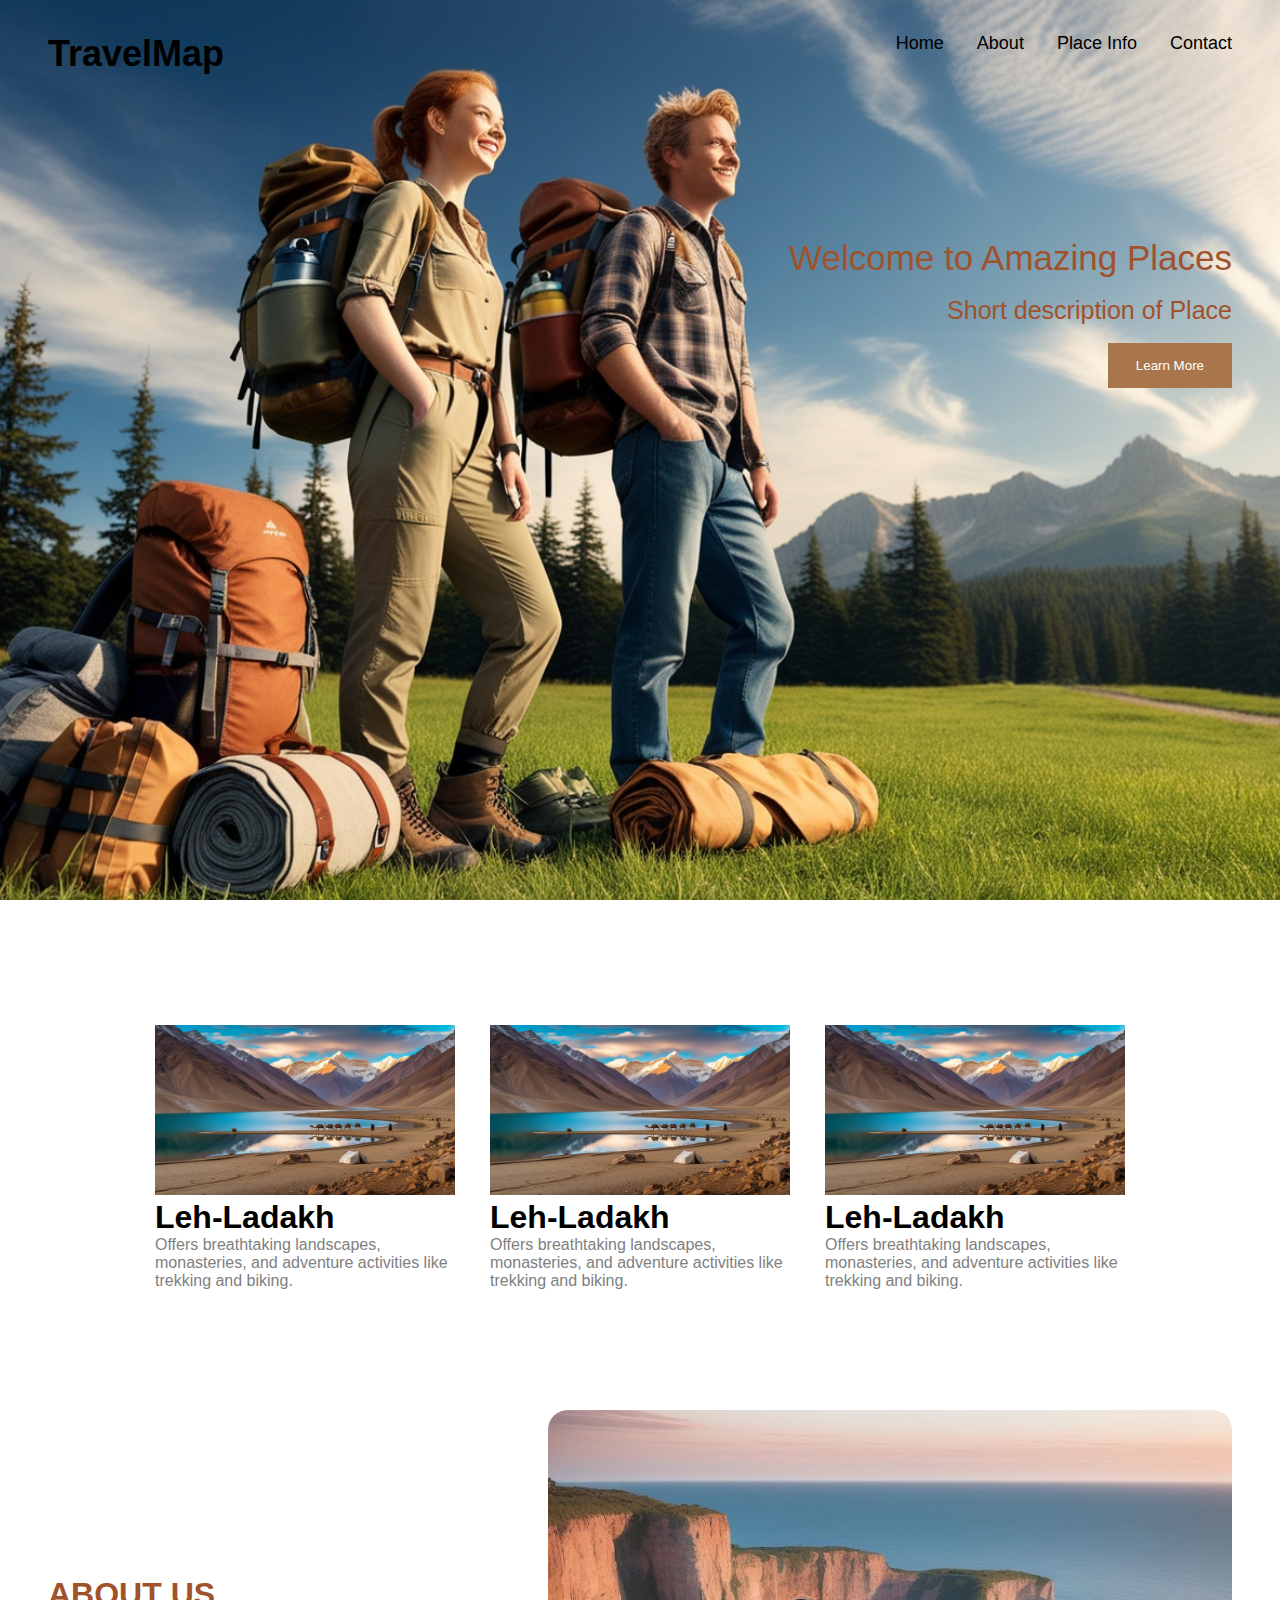
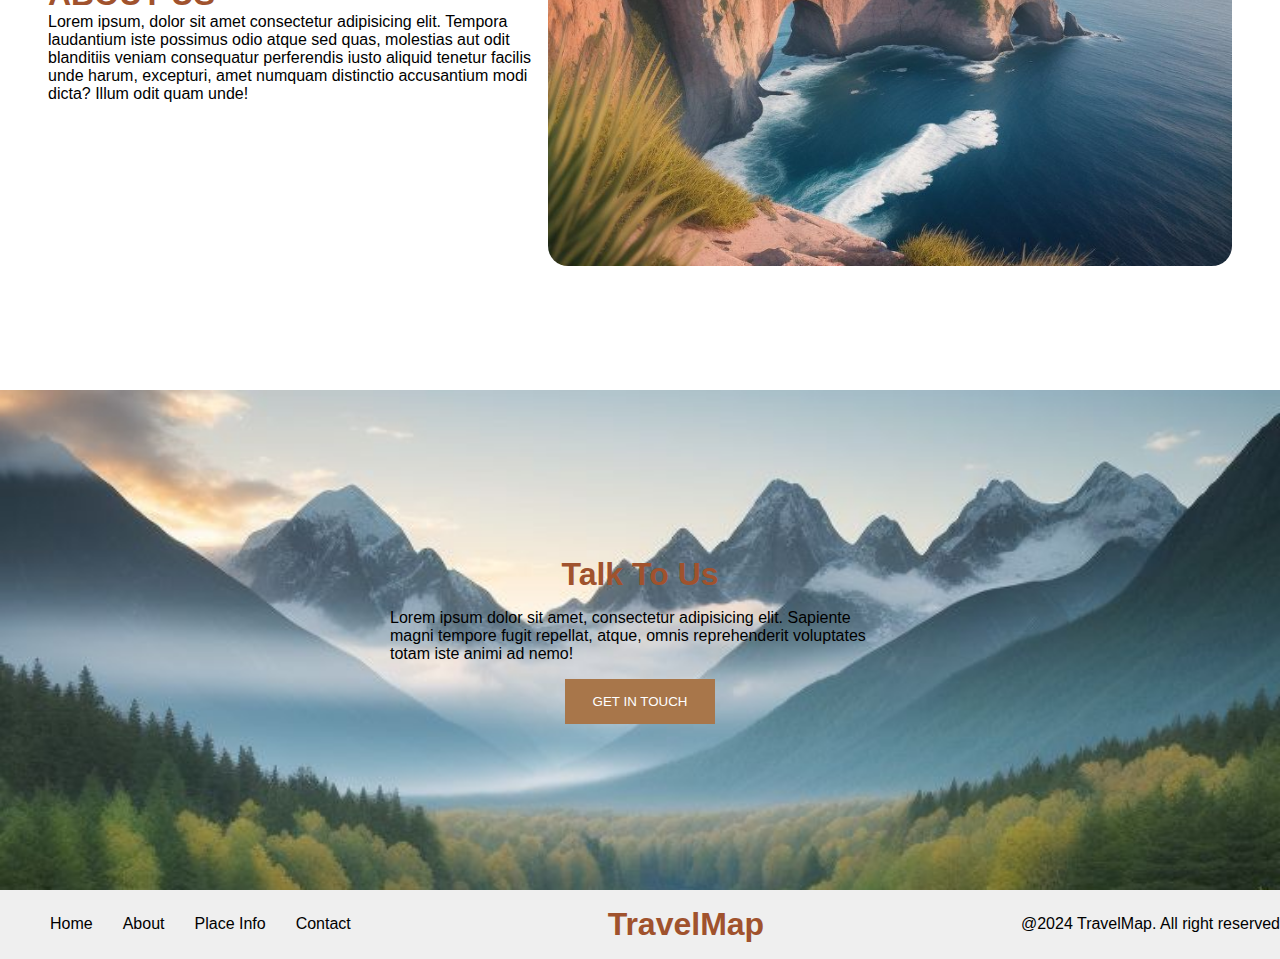
<file: index.html>
<!DOCTYPE html>
<html lang="en">
<head>
    <meta charset="UTF-8">
    <meta name="viewport" content="width=device-width, initial-scale=1.0">
    <title>Document</title>

    <link rel="stylesheet" href="https://cdnjs.cloudflare.com/ajax/libs/font-awesome/6.6.0/css/all.min.css" integrity="sha512-Kc323vGBEqzTmouAECnVceyQqyqdsSiqLQISBL29aUW4U/M7pSPA/gEUZQqv1cwx4OnYxTxve5UMg5GT6L4JJg==" crossorigin="anonymous" referrerpolicy="no-referrer" />
    <link rel="stylesheet" href="style.css">
</head>
<body>
    <!-- header -->
       <section id="header">
        <div class="container">
            <nav>
                <div class="logo"><h1>TravelMap</h1></div>
                <ul class="nav-links">
                    <li><a href="index.html" class="hover-nav">Home</a></li>
                    <li><a href="#" class="hover-nav">About</a></li>
                    <li><a href="place-info.html" class="hover-nav">Place Info</a></li>
                    <li><a href="contact.html" class="hover-nav">Contact</a></li>
                </ul>
                <div class="menu-btn"><i class="fa-solid fa-bars"></i></div>
            </nav>
                   <div class="header-content">
                    <h1 class="one">Welcome to Amazing Places</h1>
                    <p>Short description of Place </p>
                    <button class="pri-btn">Learn More</button>
                </div>
            </div>
       </section>

       <!-- Place Info -->
        <section id="place-info" class="container">
            <div class="place">
                <img src="Leh-Ladakh.jpg" alt="">
                <h1>Leh-Ladakh</h1>
                <p>Offers breathtaking landscapes, monasteries, and adventure 
                    activities like trekking and biking.</p>
            </div>

            <div class="place">
                <img src="Leh-Ladakh.jpg" alt="">
                <h1>Leh-Ladakh</h1>
                <p>Offers breathtaking landscapes, monasteries, and adventure 
                    activities like trekking and biking.</p>
            </div>

            <div class="place">
                <img src="Leh-Ladakh.jpg" alt="">
                <h1>Leh-Ladakh</h1>
                <p>Offers breathtaking landscapes, monasteries, and adventure 
                    activities like trekking and biking.</p>
            </div>
        </section>

        <!-- about -->
         <section id="about" class="container">
            <div class="about-content">
                <h1>About Us</h1>
                <p>Lorem ipsum, dolor sit amet consectetur adipisicing elit. 
                    Tempora laudantium iste possimus odio atque sed quas, 
                    molestias aut odit blanditiis veniam consequatur perferendis iusto 
                    aliquid tenetur facilis unde harum, excepturi, amet numquam distinctio accusantium modi dicta? 
                    Illum odit quam unde!</p>
            </div>
            <div class="about-img">
                <img src="main.jpeg" alt="">
            </div>
         </section>

         <!-- talk to us -->
          <section id="talk-to-us">
            <div class="talk-content">
                <h1>Talk To Us</h1>
                <p>Lorem ipsum dolor sit amet, consectetur adipisicing elit. 
                  Sapiente magni tempore fugit repellat, atque, omnis reprehenderit voluptates totam iste animi ad nemo!</p>
                <button class="pri-btn">GET IN TOUCH</button>  
            </div>
          </section>

          <!-- footer -->
           <section>
            <footer>
                <ul class="footerlinks">
                    <li><a href="index.html" class="hover-nav">Home</a></li>
                    <li><a href="#" class="hover-nav">About</a></li>
                    <li><a href="place-info.html" class="hover-nav">Place Info</a></li>
                    <li><a href="contact.html" class="hover-nav">Contact</a></li>
                </ul>
                <h1 class="logo">TravelMap</h1>
                <p>@2024 TravelMap. All right reserved</p>
            </footer>
           </section>

       <script>
        const menubtn = document.querySelector('.menu-btn')
        const navlinks = document.querySelector('.nav-links')

        menubtn.addEventListener('click', function(){
               navlinks.classList.toggle('active')
        })
       </script>
</body>
</html>
</file>
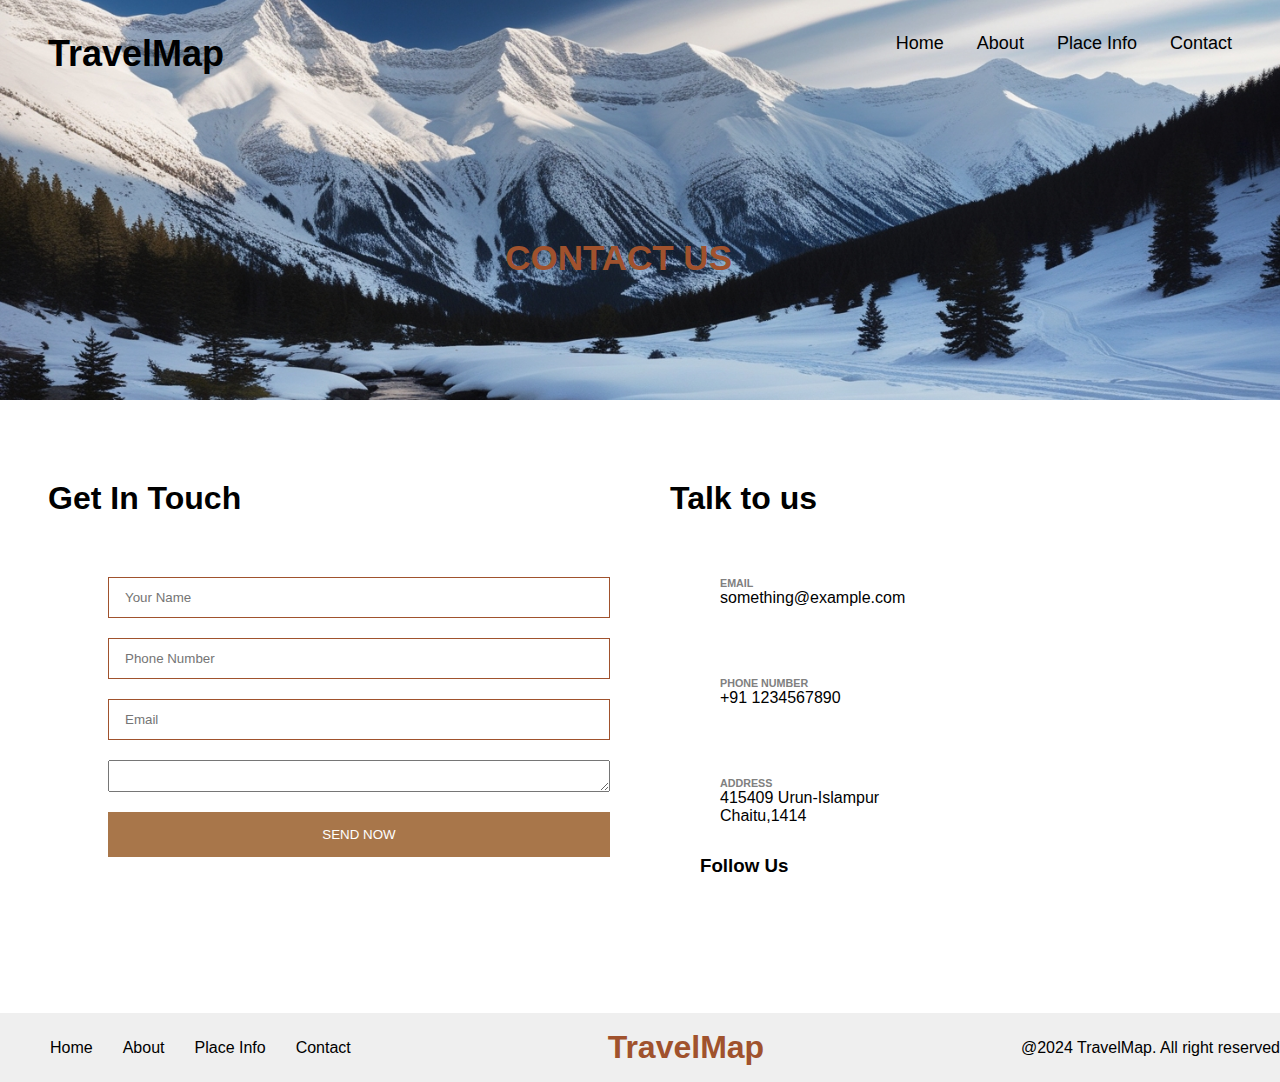
<file: contact.html>
<!DOCTYPE html>
<html lang="en">
<head>
    <meta charset="UTF-8">
    <meta name="viewport" content="width=device-width, initial-scale=1.0">
    <title>Document</title>

    <link rel="stylesheet" href="https://cdnjs.cloudflare.com/ajax/libs/font-awesome/6.6.0/css/all.min.css" integrity="sha512-Kc323vGBEqzTmouAECnVceyQqyqdsSiqLQISBL29aUW4U/M7pSPA/gEUZQqv1cwx4OnYxTxve5UMg5GT6L4JJg==" crossorigin="anonymous" referrerpolicy="no-referrer" />
    <link rel="stylesheet" href="style.css">
</head>
<body>

    <!-- header -->
    <section id="contact-header">
        <div class="container">
            <nav>
                <div class="logo"><h1>TravelMap</h1></div>
                <ul class="nav-links">
                    <li><a href="index.html" class="hover-nav">Home</a></li>
                    <li><a href="#" class="hover-nav">About</a></li>
                    <li><a href="place-info.html" class="hover-nav">Place Info</a></li>
                    <li><a href="contact.html" class="hover-nav">Contact</a></li>
                </ul>
                <div class="menu-btn"><i class="fa-solid fa-bars"></i></div>
            </nav>
            <div class="header-content">
                <h1 class="tit">CONTACT US</h1>
            </div>
        </div>
   </section>

   <!-- contact -->
     <section id="contact-us" class="container">
        <form action="#">
            <h1>Get In Touch</h1>

            <div class="inputswrap">
                <input type="text" placeholder="Your Name">
                <input type="text" placeholder="Phone Number">
                <input type="email" name="" id="" placeholder="Email">
                <textarea name="message" id=""></textarea>
                <button class="pri-btn">SEND NOW</button>
            </div>
        </form>
        <div class="address">
            <h1>Talk to us</h1>
             
             <!-- detail -->
            <div class="detailwrap">
                <div class="detail">
                    <i class="fa-solid fa-envelope"></i>
                    <div class="text">
                        <h6>EMAIL</h6>
                        <P>something@example.com</P>
                    </div>
                </div>

                <div class="detail">
                    <i class="fa-solid fa-phone"></i>
                    <div class="text">
                        <h6>PHONE NUMBER</h6>
                        <P>+91 1234567890</P>
                    </div>
                </div>

                <div class="detail">
                    <i class="fa-solid fa-location-dot"></i>
                    <div class="text">
                        <h6>ADDRESS</h6>
                        <P>415409 Urun-Islampur <br>
                           Chaitu,1414
                        </P>
                    </div>
                </div>
            </div>

            <!-- follow -->
             <div class="followUswrap">
                <h3>Follow Us</h3>
                <ul class="socialIcons">
                     <li><a href="#"><i class="fa-brands fa-square-instagram"></i></a></li>
                     <li><a href="#"><i class="fa-brands fa-square-facebook"></i></a></li>
                     <li><a href="#"><i class="fa-brands fa-linkedin"></i></a></li>
                     <li><a href="#"><i class="fa-brands fa-square-twitter"></i></a></li>
                </ul>
             </div>

        </div>
     </section>



   <!-- footer -->
   <section>
    <footer>
        <ul class="footerlinks">
            <li><a href="index.html" class="hover-nav">Home</a></li>
            <li><a href="#" class="hover-nav">About</a></li>
            <li><a href="place-info.html" class="hover-nav">Place Info</a></li>
            <li><a href="contact.html" class="hover-nav">Contact</a></li>
        </ul>
        <h1 class="logo">TravelMap</h1>
        <p>@2024 TravelMap. All right reserved</p>
    </footer>
   </section>

   <script>
    const menubtn = document.querySelector('.menu-btn')
    const navlinks = document.querySelector('.nav-links')

    menubtn.addEventListener('click', function(){
           navlinks.classList.toggle('active')
    })
   </script>
</body>
</html>
</file>
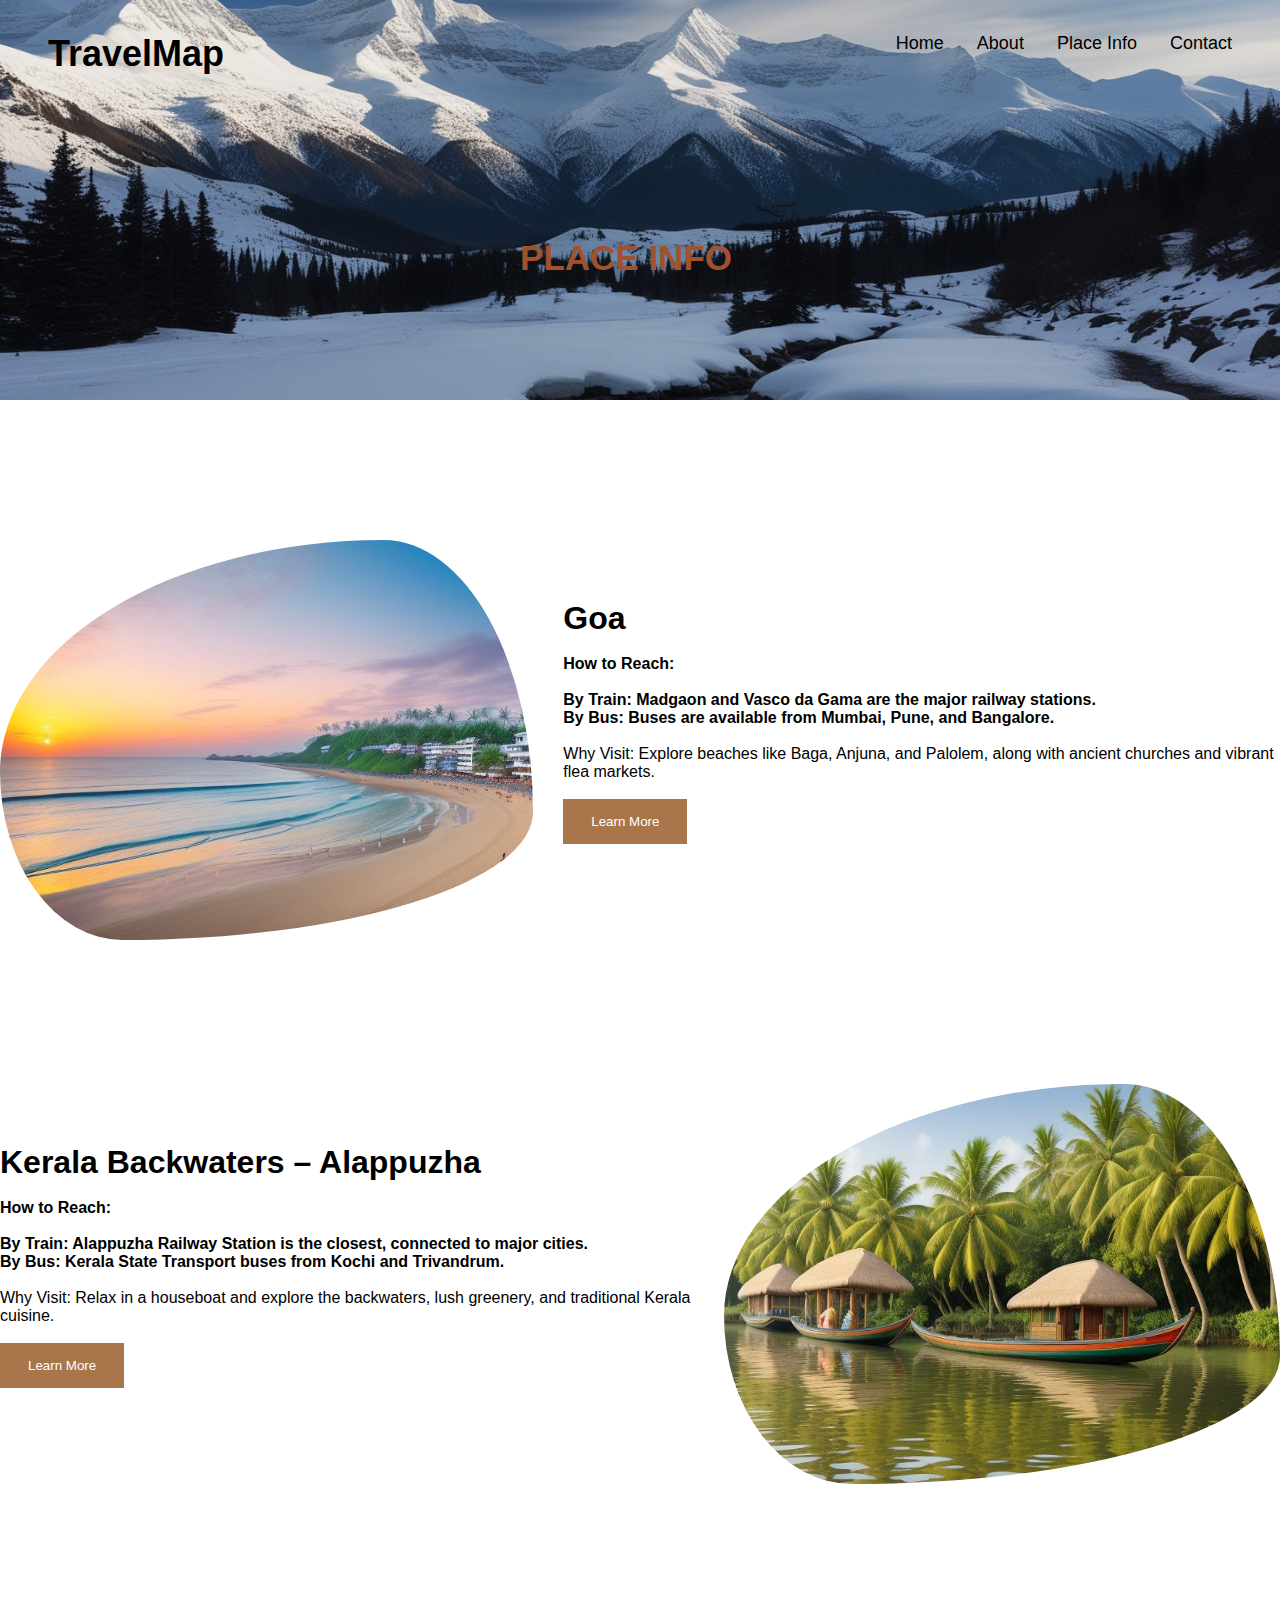
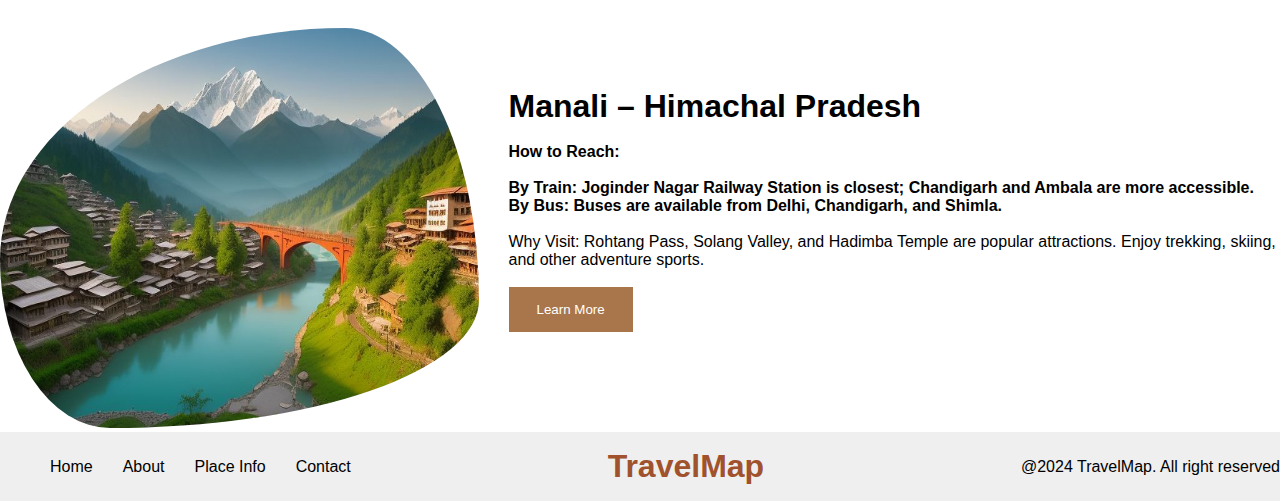
<file: place-info.html>
<!DOCTYPE html>
<html lang="en">
<head>
    <meta charset="UTF-8">
    <meta name="viewport" content="width=device-width, initial-scale=1.0">
    <title>Document</title>

    <link rel="stylesheet" href="https://cdnjs.cloudflare.com/ajax/libs/font-awesome/6.6.0/css/all.min.css" integrity="sha512-Kc323vGBEqzTmouAECnVceyQqyqdsSiqLQISBL29aUW4U/M7pSPA/gEUZQqv1cwx4OnYxTxve5UMg5GT6L4JJg==" crossorigin="anonymous" referrerpolicy="no-referrer" />
    <link rel="stylesheet" href="style.css">
</head>
<body>

    <!-- header -->
    <section id="placeinfo-header">
        <div class="container">
            <nav>
                <div class="logo"><h1>TravelMap</h1></div>
                <ul class="nav-links">
                    <li><a href="index.html" class="hover-nav">Home</a></li>
                    <li><a href="#" class="hover-nav">About</a></li>
                    <li><a href="place-info.html" class="hover-nav">Place Info</a></li>
                    <li><a href="contact.html" class="hover-nav">Contact</a></li>
                </ul>
                <div class="menu-btn"><i class="fa-solid fa-bars"></i></div>
            </nav>
            <div class="header-content">
                <h1 class="tit">PLACE INFO</h1>
            </div>
        </div>
   </section>

   <!-- place section -->
    <section class="place-section">
        <div class="p-container">
                <div class="place-img">
                    <img src="Goa.jpeg"alt="">
                </div>
                <div class="place-desc">
                    <h1>Goa</h1><br>
                    <h4>
                        How to Reach:<br><br>

                        By Train: Madgaon and Vasco da Gama are the major railway stations.<br>
                        By Bus: Buses are available from Mumbai, Pune, and Bangalore.
                    </h4><br>
                    <p>
                        Why Visit: Explore beaches like Baga, Anjuna, and Palolem, along with ancient churches and vibrant flea markets.
                    </p><br>
                    <button class="pri-btn">Learn More</button>
                </div>
        </div>
    </section>

    <section class="place-section">
        <div class="p-container"style="flex-direction: row-reverse;">
                <div class="place-img">
                    <img src="Kerala (Backwaters).jpeg"alt="">
                </div>
                <div class="place-desc">
                    <h1> Kerala Backwaters – Alappuzha</h1><br>
                    <h4>
                        How to Reach:<br><br>

                        By Train: Alappuzha Railway Station is the closest, connected to major cities.<br>
                        By Bus: Kerala State Transport buses from Kochi and Trivandrum.
                    </h4><br>
                    <p>
                        Why Visit: Relax in a houseboat and explore the backwaters, lush greenery, and traditional Kerala cuisine.
                    </p><br>
                    <button class="pri-btn">Learn More</button>
                </div>
        </div>
    </section>

    <section class="place-section">
        <div class="p-container">
                <div class="place-img">
                    <img src="Manali – Himachal Pradesh.jpeg"alt="">
                </div>
                <div class="place-desc">
                    <h1> Manali – Himachal Pradesh</h1><br>
                    <h4>
                        How to Reach:<br><br>

                        By Train: Joginder Nagar Railway Station is closest; Chandigarh and Ambala are more accessible.<br>
                        By Bus: Buses are available from Delhi, Chandigarh, and Shimla.
                    </h4><br>
                    <p>
                        Why Visit: Rohtang Pass, Solang Valley, and Hadimba Temple are popular attractions. Enjoy trekking, skiing, and other adventure sports.
                    </p><br>
                    <button class="pri-btn">Learn More</button>
                </div>
        </div>
    </section>





      <!-- footer -->
      <section>
        <footer>
            <ul class="footerlinks">
                <li><a href="index.html" class="hover-nav">Home</a></li>
                        <li><a href="#" class="hover-nav">About</a></li>
                        <li><a href="place-info.html" class="hover-nav">Place Info</a></li>
                        <li><a href="contact.html" class="hover-nav">Contact</a></li>
            </ul>
            <h1 class="logo">TravelMap</h1>
            <p>@2024 TravelMap. All right reserved</p>
        </footer>
       </section>
    
       <script>
        const menubtn = document.querySelector('.menu-btn')
        const navlinks = document.querySelector('.nav-links')
    
        menubtn.addEventListener('click', function(){
               navlinks.classList.toggle('active')
        })
       </script>
    </body>
    </html>
</file>
<file: style.css>
@import url('https://fonts.googleapis.com/css2?family=Nunito:wght@400;600;700&display=swap');

*{
    margin: 0;
    padding: 0;
    box-sizing: border-box;
    font-family: 'nunito' sans-serif;
    scroll-behavior: smooth;
}

:root{
    --primary-light:#a8764a;
    --primary-dark:#A0522D;
    --black:#000000;
    --white:#efefef;
}

::-webkit-scrollbar{
    width: 10px;
}
::-webkit-scrollbar-track{
    background:rgba(183, 225, 196, 0.377) ;
}
::-webkit-scrollbar-thumb{
    background: var(--green);
}
::selection{
     background-color: var(--green);
     animation: selec 5s;
}

/* body */
body{
    font-family: 'Jost',sans-serif;
    overflow-x: hidden;
}

a{
    text-decoration: none;
    color: inherit;
}

/* header */
#header{
    width: 100vw;
    min-height: 100vh;
    background-image: url(1main.jpg);
    background-position: center;
    background-size: cover;
}

/* container */
.container{
    max-width: 1200px;
    margin: auto;
    padding: 0 8px;
}

/* nav */
nav{
    display: flex;
    justify-content: space-between;
    padding: 33px 0;
    font-size: 18px;
}

nav ul{
    display: flex;
    list-style: none;
    gap: 33px;
}

.nav .logo{
    font-size: 22px;
}

.hover-nav{
    color: #000000;
    transition: 0.2s ease-out;
}

.hover-nav:hover{
    color: var(--primary-dark);
}

/* header-content */
.header-content{
    display: flex;
    flex-direction: column;
     align-items: end;
    justify-content: center;
    text-align: center;
    gap: 18px;
    margin-top: 80px;
    margin-right: 0;
}

.header-content h1{
    font-size: 35px;
    color: var(--primary-dark);
    font-weight: 500;
    margin-top: 50px;
}

.header-content p{
    font-size: 25px;
    color: var(--primary-dark);
}

.pri-btn{
    padding: 15px 28px;
    background-color: var(--primary-light);
    color: white;
    border: none;
    cursor: pointer;
    transition: all 0.3s ease;
}

.pri-btn:hover{
    background-color: var(--primary-dark);
}

.menu-btn{
    position: absolute;
    right: 16px;
    top: 16px;
    background: var(--primary-light);
    padding: 8px 12px;
    border-radius: 8px;
    display: flex;
    align-items: center;
    justify-content: center;
    display: none;
}

/* place info */
#place-info{
    display: flex;
    margin-top: 125px;
    gap:35px;
    justify-content: center;
    flex-wrap: wrap;
}

.place{
    width: 300px;
}

.place p{
    color: gray;
}
.place img{
    max-width: 100%;
}

/* about */

#about {
    display: flex;
    margin-top: 120px;
    justify-content: space-between;
}

.about-content {
    max-width: 500px;
    display: flex;
    flex-direction: column;
    justify-content: center;
}

.about-content h1{
    font-style: 32px;
    color: var(--primary-dark);
    text-transform: uppercase;
}

#about img {
    max-width: 100%;
    border-radius: 20px;
}

/* talk-to-us */

#talk-to-us {
    background-image:url(talk.jpeg);
    background-size: cover;
    background-position: top;
    min-height: 400px;
    margin-top: 120px;
}

.talk-content{
    display: flex;
    align-items: center;
    flex-direction: column;
    justify-content: center;
    height: 500px;
    gap: 16px;
    padding: 0 16px;
}

.talk-content p{
    max-width: 500px;
}

.talk-content h1{
    color: var(--primary-dark);
}

/* footer */

footer{
    display: flex;
    justify-content: space-between;   
    padding: 16px 0;
    align-items: center;
    background-color: #efefef;
}

footer ul{
    display: flex;
    list-style: none;
    gap: 30px;
    margin:0 0 0 50px
}

footer .logo{
    color: var(--primary-dark);
}


/* contact-header */
#contact-header {
    min-height: 400px;
    background-image: url(ContactUs.jpg);
    background-size: cover;
    background-position: center;
}

.container .header-content .tit{
    margin-right: 500px;
    font-weight: 700;
}


#contact-us{
    display: flex;
    justify-content: space-between;
    margin: 80px auto;
    gap: 60px;
}

form{
    flex-basis: 50%;
}

.inputswrap{
    display: flex;
    flex-direction: column;
    gap: 20px;
    margin-top: 60px;
    margin-left: 60px;
}

.inputswrap input{
    padding: 12px 16px;
    width: 100%;
    border: 1px solid var(--primary-dark);
    outline: none;
}

.address{
    flex-basis: 50%;
}

.detailwrap{
    display: flex;
    flex-direction: column;
    gap: 60px;
    margin-top: 60px;
}

.detail{
    display: flex;
    gap: 10px;
}

.detail i{
    width: 40px;
    height:40px;
}

.detail h6{
    color: gray;
}

.followUswrap{
    margin-top: 30px;
    margin-left: 30px;
}

.socialIcons{
    display: flex;
    gap: 16px;
    list-style: none;
    margin-top: 16px;
    
}

.followUswrap .socialIcons a{
    height: 40px;
    width: 40px;
    background: var(--text-color);
    color: var(--main-color);
    display: inline-flex;
    align-items: center;
    justify-content: center;
    font-size: 21px;
    border-radius: 15px;
    transition: .3s;
    margin-right: 10px;
    font-size:30px;
}


.followUswrap .socialIcons a:hover{
    transform: scale(1.1);
}


/* place-section */

#placeinfo-header{
    min-height: 400px;
    background-image: url(placeinfo.jpg);
    background-size: cover;
    background-position: center;
}

.p-container{
    display: flex;
    gap: 30px;
}

.place-img img{
    width: 100%;
    height: 400px;
    border-radius: 72% 28% 77% 23% / 58% 68% 32% 42%  ;
}

.place-img img:hover{
    box-shadow: 0 0 20px #888 ;
}

.place-img{
    margin-top: 140px;
}

.place-desc{
  margin-top: 200px
} 
@media only screen and (max-width:520px){
    #header{
        min-height: 50vh;
    }

    .header-content h1{
        font-size: 20px;
    }

    .header-content p{
        font-size: 12px;
    }

    .menu-btn{
        display: block;
    }

    nav{
        padding: 16px;
    }

    nav ul{
        position: absolute;
        top: 0;
        right:0;
        flex-direction: column;
        background-color: var(--white);
        width: 80%;
        height: 100%;
        align-items: end;
        padding: 16px;
        padding-top: 80px;
        margin-right: -900px;
        transition: all .3s ease;
    }

    nav ul.active{
        margin-right: 0;
    }

    nav li{
        border-bottom: 1px solid var(--primary-dark);
        width: 100%;
        padding: 8px 16px;
        text-align: right;
    }

    footer{
        flex-direction: column;
        align-items: center;
        padding: 32px 0;
    }
}
</file>
